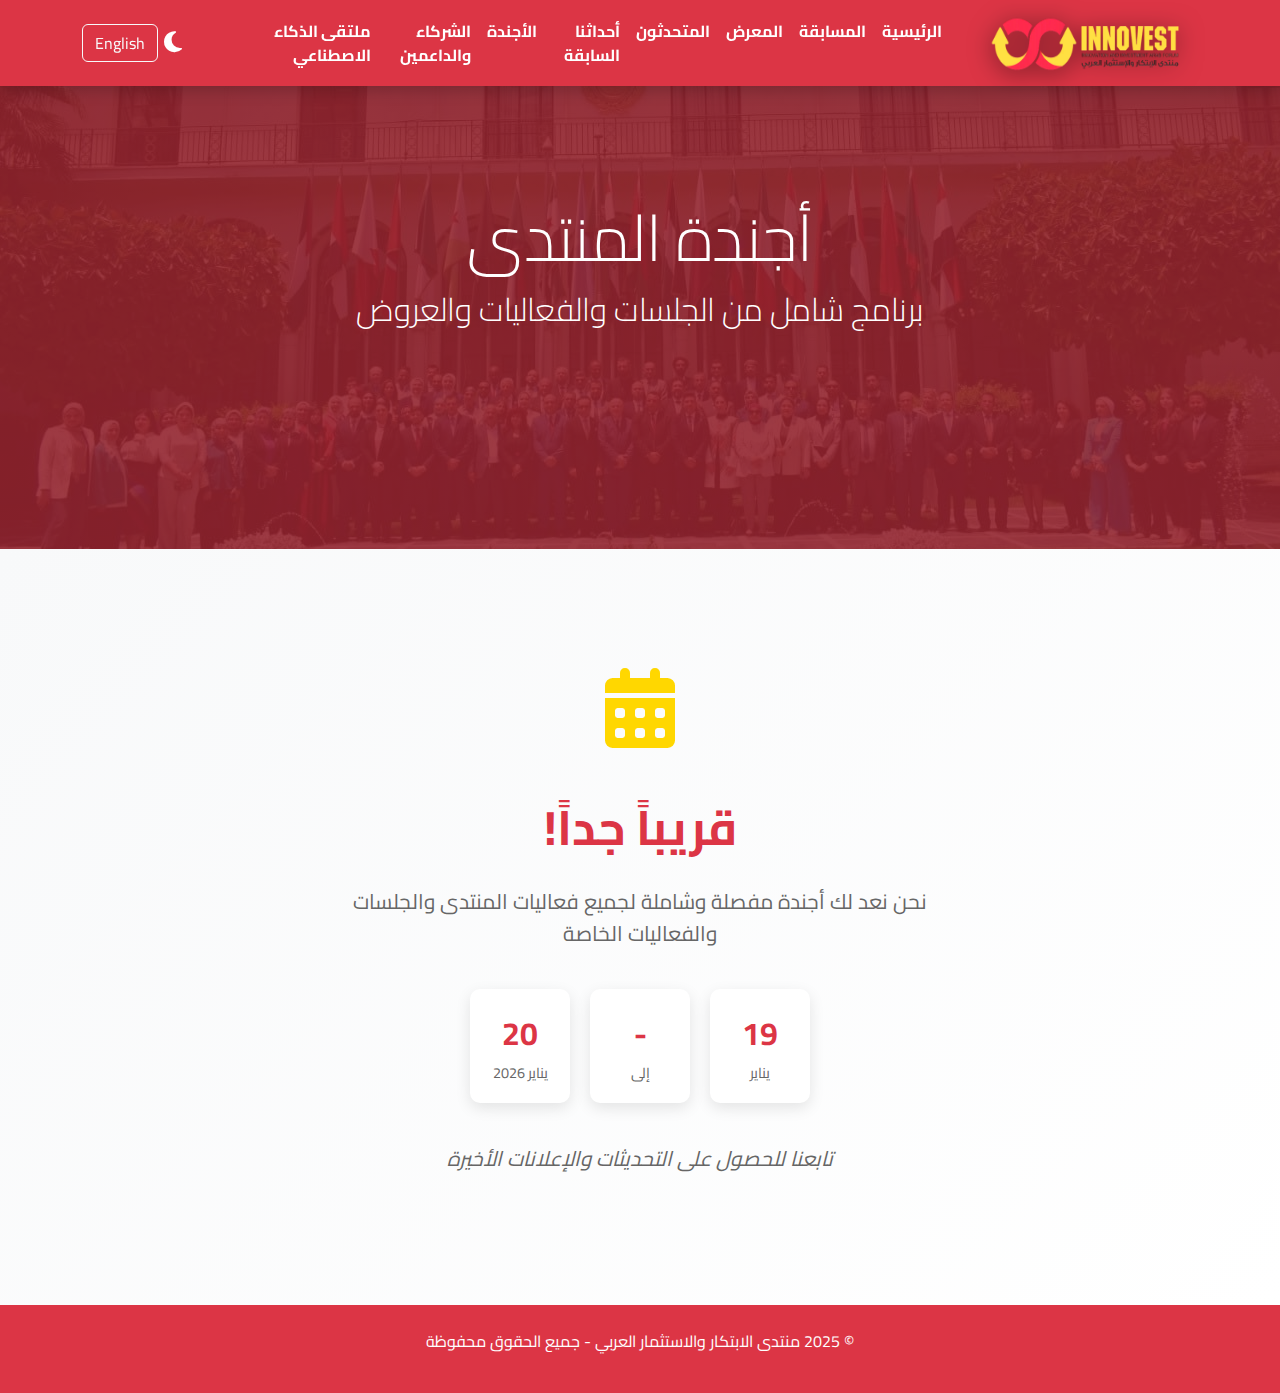
<file: agenda.html>
<!DOCTYPE html>
<html lang="ar" dir="rtl">
<head>
    <meta charset="UTF-8">
    <meta name="viewport" content="width=device-width, initial-scale=1.0">
    <title data-ar="الأجندة - منتدى الابتكار والاستثمار العربي" data-en="Agenda - Arab Innovation and Investment Forum">الأجندة</title>
    
    <link href="https://cdn.jsdelivr.net/npm/bootstrap@5.3.3/dist/css/bootstrap.min.css" rel="stylesheet">
    <link rel="stylesheet" href="https://cdnjs.cloudflare.com/ajax/libs/font-awesome/6.5.1/css/all.min.css">
    <link href="https://fonts.googleapis.com/css2?family=Cairo:wght@400;700&display=swap" rel="stylesheet">
    <link rel="stylesheet" href="styles.css">
    <style>
        .agenda-hero {
            background: linear-gradient(rgba(220,53,69,0.85), rgba(220,53,69,0.85)), 
                        url('background.jpeg') center/cover no-repeat;
            color: white;
            padding: 200px 0;
            text-align: center;
            position: relative;
        }
        .agenda-hero::before {
            content: '';
            position: absolute;
            top: 0;
            left: 0;
            right: 0;
            bottom: 0;
            background: rgba(0,0,0,0.3);
            z-index: 1;
        }
        .agenda-hero .container {
            position: relative;
            z-index: 2;
        }
        .coming-soon {
            text-align: center;
            padding: 100px 0;
            background: linear-gradient(135deg, #f8f9fa 0%, #ffffff 100%);
        }
        body.dark-mode .coming-soon {
            background: linear-gradient(135deg, #1e1e1e 0%, #2c2c2c 100%);
        }
        .coming-soon-content {
            max-width: 600px;
            margin: 0 auto;
        }
        .coming-soon h2 {
            font-size: 3rem;
            color: #dc3545;
            margin-bottom: 30px;
            font-weight: bold;
            animation: pulse 2s infinite;
        }
        body.dark-mode .coming-soon h2 {
            color: #ff6b7a;
        }
        .coming-soon p {
            font-size: 1.3rem;
            color: #666;
            margin-bottom: 30px;
        }
        body.dark-mode .coming-soon p {
            color: #b0b0b0;
        }
        .coming-soon-icon {
            font-size: 5rem;
            color: #ffd700;
            margin-bottom: 30px;
            animation: bounce 2s infinite;
        }
        @keyframes pulse {
            0%, 100% {
                opacity: 1;
            }
            50% {
                opacity: 0.8;
            }
        }
        @keyframes bounce {
            0%, 100% {
                transform: translateY(0);
            }
            50% {
                transform: translateY(-20px);
            }
        }
        .countdown {
            display: flex;
            justify-content: center;
            gap: 20px;
            margin-top: 40px;
            flex-wrap: wrap;
        }
        .countdown-item {
            background: white;
            border-radius: 10px;
            padding: 20px;
            text-align: center;
            box-shadow: 0 5px 15px rgba(0,0,0,0.1);
            min-width: 100px;
        }
        body.dark-mode .countdown-item {
            background: #2c2c2c;
            box-shadow: 0 5px 15px rgba(0,0,0,0.3);
        }
        .countdown-number {
            font-size: 2rem;
            color: #dc3545;
            font-weight: bold;
        }
        body.dark-mode .countdown-number {
            color: #ff6b7a;
        }
        .countdown-label {
            font-size: 0.9rem;
            color: #666;
            margin-top: 5px;
        }
        body.dark-mode .countdown-label {
            color: #b0b0b0;
        }
    </style>
</head>
<body>

    <nav class="navbar navbar-expand-lg navbar-dark fixed-top">
        <div class="container">
            <a class="navbar-brand d-flex align-items-center" href="index.html">
                <img src="logo-dark.webp" 
                     alt="لوجو Innovest - ملتقى الابتكار والاستثمار العربي" 
                     class="logo-img img-fluid"
                     >
            </a>
            <button class="navbar-toggler" type="button" data-bs-toggle="collapse" data-bs-target="#navbarNav">
                <span class="navbar-toggler-icon"></span>
            </button>
            <div class="collapse navbar-collapse" id="navbarNav">
                <ul class="navbar-nav me-auto">
                    <li class="nav-item"><a class="nav-link" href="index.html" data-ar="الرئيسية" data-en="Home">الرئيسية</a></li>
                    <li class="nav-item"><a class="nav-link" href="competition.html" data-ar="المسابقة" data-en="Competition">المسابقة</a></li>
                    <li class="nav-item"><a class="nav-link" href="exhibition.html" data-ar="المعرض" data-en="Exhibition">المعرض</a></li>
                    <li class="nav-item"><a class="nav-link" href="speakers.html" data-ar="المتحدثون" data-en="Speakers">المتحدثون</a></li>
                    <li class="nav-item"><a class="nav-link" href="events.html" data-ar="أحداثنا السابقة" data-en="Past Events">أحداثنا السابقة</a></li>
                    <li class="nav-item"><a class="nav-link" href="agenda.html" data-ar="الأجندة" data-en="Agenda">الأجندة</a></li>
                    <li class="nav-item"><a class="nav-link" href="partners.html" data-ar="الشركاء والداعمين" data-en="Partners & Supporters">الشركاء والداعمين</a></li>
                    <li class="nav-item"><a class="nav-link" href="ai-forum.html" data-ar="ملتقى الذكاء الاصطناعي" data-en="AI Forum">ملتقى الذكاء الاصطناعي</a></li>
                </ul>
                <ul class="navbar-nav">
                    <li class="nav-item"><button class="btn-toggle me-3" id="darkModeToggle"><i class="fas fa-moon"></i></button></li>
                    <li class="nav-item"><button class="btn btn-outline-light" id="langToggle">English</button></li>
                </ul>
            </div>
        </div>
    </nav>

    <section class="agenda-hero">
        <div class="container">
            <h1 class="display-3" data-ar="أجندة المنتدى" data-en="Forum Agenda">أجندة المنتدى</h1>
            <p class="lead fs-2" data-ar="برنامج شامل من الجلسات والفعاليات والعروض" data-en="A Comprehensive Program of Sessions, Events, and Exhibitions">برنامج شامل من الجلسات والفعاليات والعروض</p>
        </div>
    </section>

    <section class="coming-soon">
        <div class="container">
            <div class="coming-soon-content">
                <div class="coming-soon-icon">
                    <i class="fas fa-calendar-alt"></i>
                </div>
                <h2 data-ar="قريباً جداً!" data-en="Coming Soon!">قريباً جداً!</h2>
                <p data-ar="نحن نعد لك أجندة مفصلة وشاملة لجميع فعاليات المنتدى والجلسات والفعاليات الخاصة" data-en="We are preparing a detailed and comprehensive agenda for all forum events, sessions, and special activities">نحن نعد لك أجندة مفصلة وشاملة لجميع فعاليات المنتدى والجلسات والفعاليات الخاصة</p>
                
                <div class="countdown">
                    <div class="countdown-item">
                        <div class="countdown-number">19</div>
                        <div class="countdown-label" data-ar="يناير" data-en="January">يناير</div>
                    </div>
                    <div class="countdown-item">
                        <div class="countdown-number">-</div>
                        <div class="countdown-label" data-ar="إلى" data-en="to">إلى</div>
                    </div>
                    <div class="countdown-item">
                        <div class="countdown-number">20</div>
                        <div class="countdown-label" data-ar="يناير 2026" data-en="January 2026">يناير 2026</div>
                    </div>
                </div>

                <p style="margin-top: 40px; font-style: italic;" data-ar="تابعنا للحصول على التحديثات والإعلانات الأخيرة" data-en="Follow us for the latest updates and announcements">تابعنا للحصول على التحديثات والإعلانات الأخيرة</p>
            </div>
        </div>
    </section>

    <footer class="py-4 text-center">
        <div class="container">
            <p data-ar="&copy; 2025 منتدى الابتكار والاستثمار العربي - جميع الحقوق محفوظة" data-en="&copy; 2025 Arab Innovation and Investment Forum - All Rights Reserved">&copy; 2025 منتدى الابتكار والاستثمار العربي - جميع الحقوق محفوظة</p>
        </div>
    </footer>

    <script src="https://cdn.jsdelivr.net/npm/bootstrap@5.3.3/dist/js/bootstrap.bundle.min.js"></script>
    <script src="script.js"></script>
</body>
</html>
</file>
<file: styles.css>
body {
    font-family: 'Cairo', sans-serif;
    background: #f8f9fa;
    color: #333;
    transition: all 0.5s;
}

body.dark-mode {
    background: #121212;
    color: #f0f0f0;
}

.navbar {
    background-color: #dc3545 !important;
    box-shadow: 0 4px 15px rgba(0,0,0,0.2);
}

.navbar.dark-mode {
    background-color: #b02a37 !important;
}

.nav-link, .navbar-brand {
    color: white !important;
    font-weight: bold;
}

.nav-link:hover {
    color: #ffd700 !important;
}

.hero {
    background: linear-gradient(rgba(220,53,69,0.85), rgba(220,53,69,0.85)), 
                url('background.jpeg') center/cover no-repeat;
    color: white;
    padding: 220px 0;
    text-align: center;
}

.section-title {
    color: #dc3545;
}

body.dark-mode .section-title {
    color: #ff6b7a;
}

.about-card {
    background: white;
    border-radius: 15px;
    overflow: hidden;
    box-shadow: 0 10px 30px rgba(0,0,0,0.1);
    margin-bottom: 60px;
}

body.dark-mode .about-card {
    background: #1e1e1e;
}

.about-img {
    height: 450px;
    object-fit: cover;
}

footer {
    background-color: #dc3545;
    color: white;
}

body.dark-mode footer {
    background-color: #b02a37;
}

.btn-toggle {
    background: none;
    border: none;
    color: white;
    font-size: 1.5rem;
    cursor: pointer;
}

/* Speakers Grid Cards */
.speaker-card {
    transition: transform 0.3s, box-shadow 0.3s;
}
.speaker-card:hover {
    transform: translateY(-10px);
    box-shadow: 0 15px 30px rgba(220,53,69,0.2);
}
body.dark-mode .speaker-card {
    background: #1e1e1e;
    color: #f0f0f0;
}
body.dark-mode .speaker-card .card-title {
    color: #fff;
}
body.dark-mode .speaker-card .text-muted {
    color: #b0b0b0 !important;
}

/* Partners Logos */
.partner-logo {
    max-height: 120px;
    max-width: 250px;
    transition: transform 0.4s, filter 0.4s;
    filter: grayscale(0%);
}

.partner-logo:hover {
    transform: scale(1.15);
}

body.dark-mode .partner-logo {
    filter: brightness(1.3) grayscale(20%);
}

.navbar-brand img {
    max-height: 60px;
    transition: transform 0.3s;
}

.navbar-brand:hover img {
    transform: scale(1.1);
}

/* Logo Improvements */
.logo-img {
    height: 150px; /* حجم كبير */
    width: auto; /* عرض متناسق */
    filter: brightness(1.5) drop-shadow(0 4px 12px rgba(0,0,0,0.5)); /* سطوع وظل قوي */
    transition: all 0.3s ease;
}

.logo-img:hover {
    transform: scale(1.15);
    filter: brightness(1.7) drop-shadow(0 6px 16px rgba(0,0,0,0.6));
}

/* في الدارك مود - نزود السطوع أكتر */
body.dark-mode .logo-img {
    filter: brightness(1.9) drop-shadow(0 4px 12px rgba(255,255,255,0.3));
}

/* News Ticker */
.news-ticker {
    background: linear-gradient(90deg, #dc3545 0%, #ff6b7a 100%);
    color: white;
    padding: 15px 0;
    overflow: hidden;
    display: flex;
    align-items: center;
    box-shadow: 0 4px 10px rgba(0,0,0,0.2);
}

body.dark-mode .news-ticker {
    background: linear-gradient(90deg, #b02a37 0%, #cc1f2e 100%);
}

.ticker-label {
    background: rgba(255,255,255,0.2);
    padding: 0 20px;
    white-space: nowrap;
    font-weight: bold;
    font-size: 1.1rem;
    flex-shrink: 0;
}

.ticker-content {
    flex: 1;
    display: flex;
    animation: scroll-left 30s linear infinite;
    gap: 60px;
}

.ticker-text {
    white-space: nowrap;
    flex-shrink: 0;
    font-size: 1rem;
    padding: 0 20px;
}

@keyframes scroll-left {
    0% {
        transform: translateX(100%);
    }
    100% {
        transform: translateX(-100%);
    }
}
</file>
